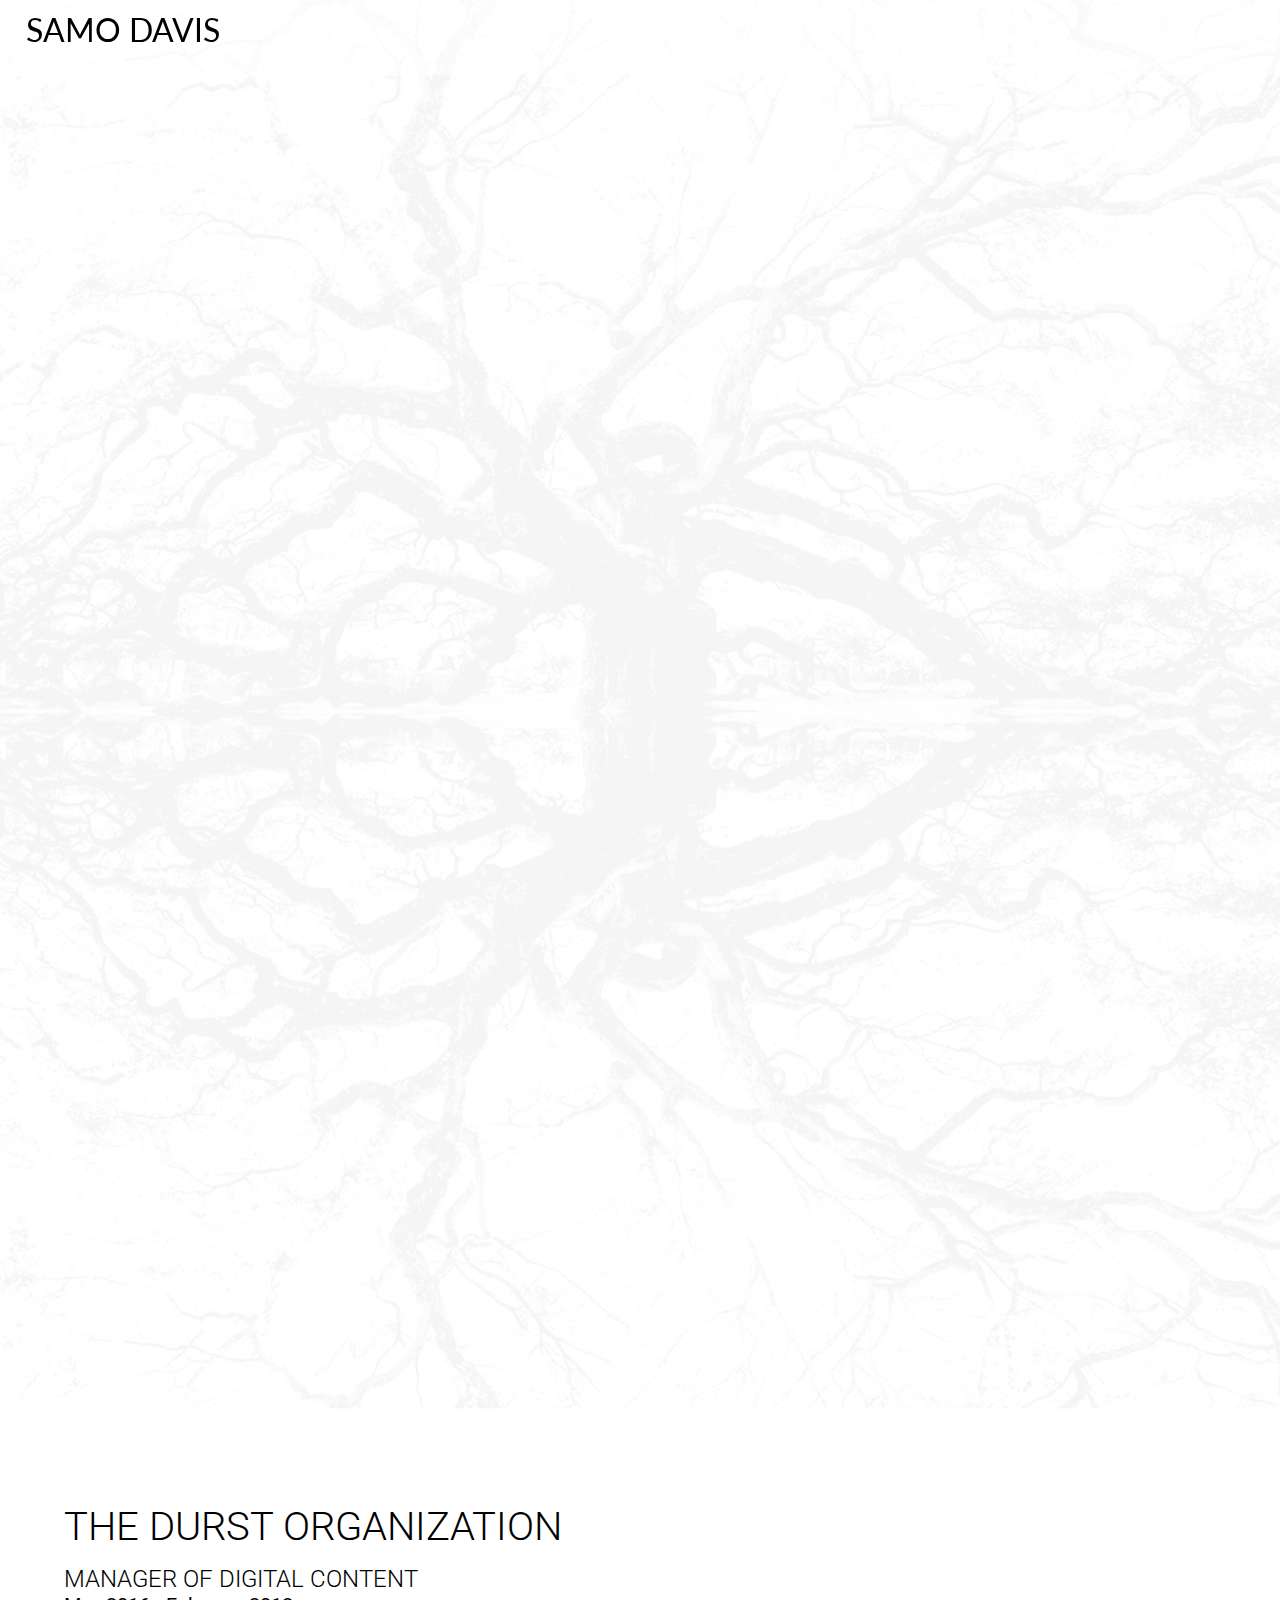
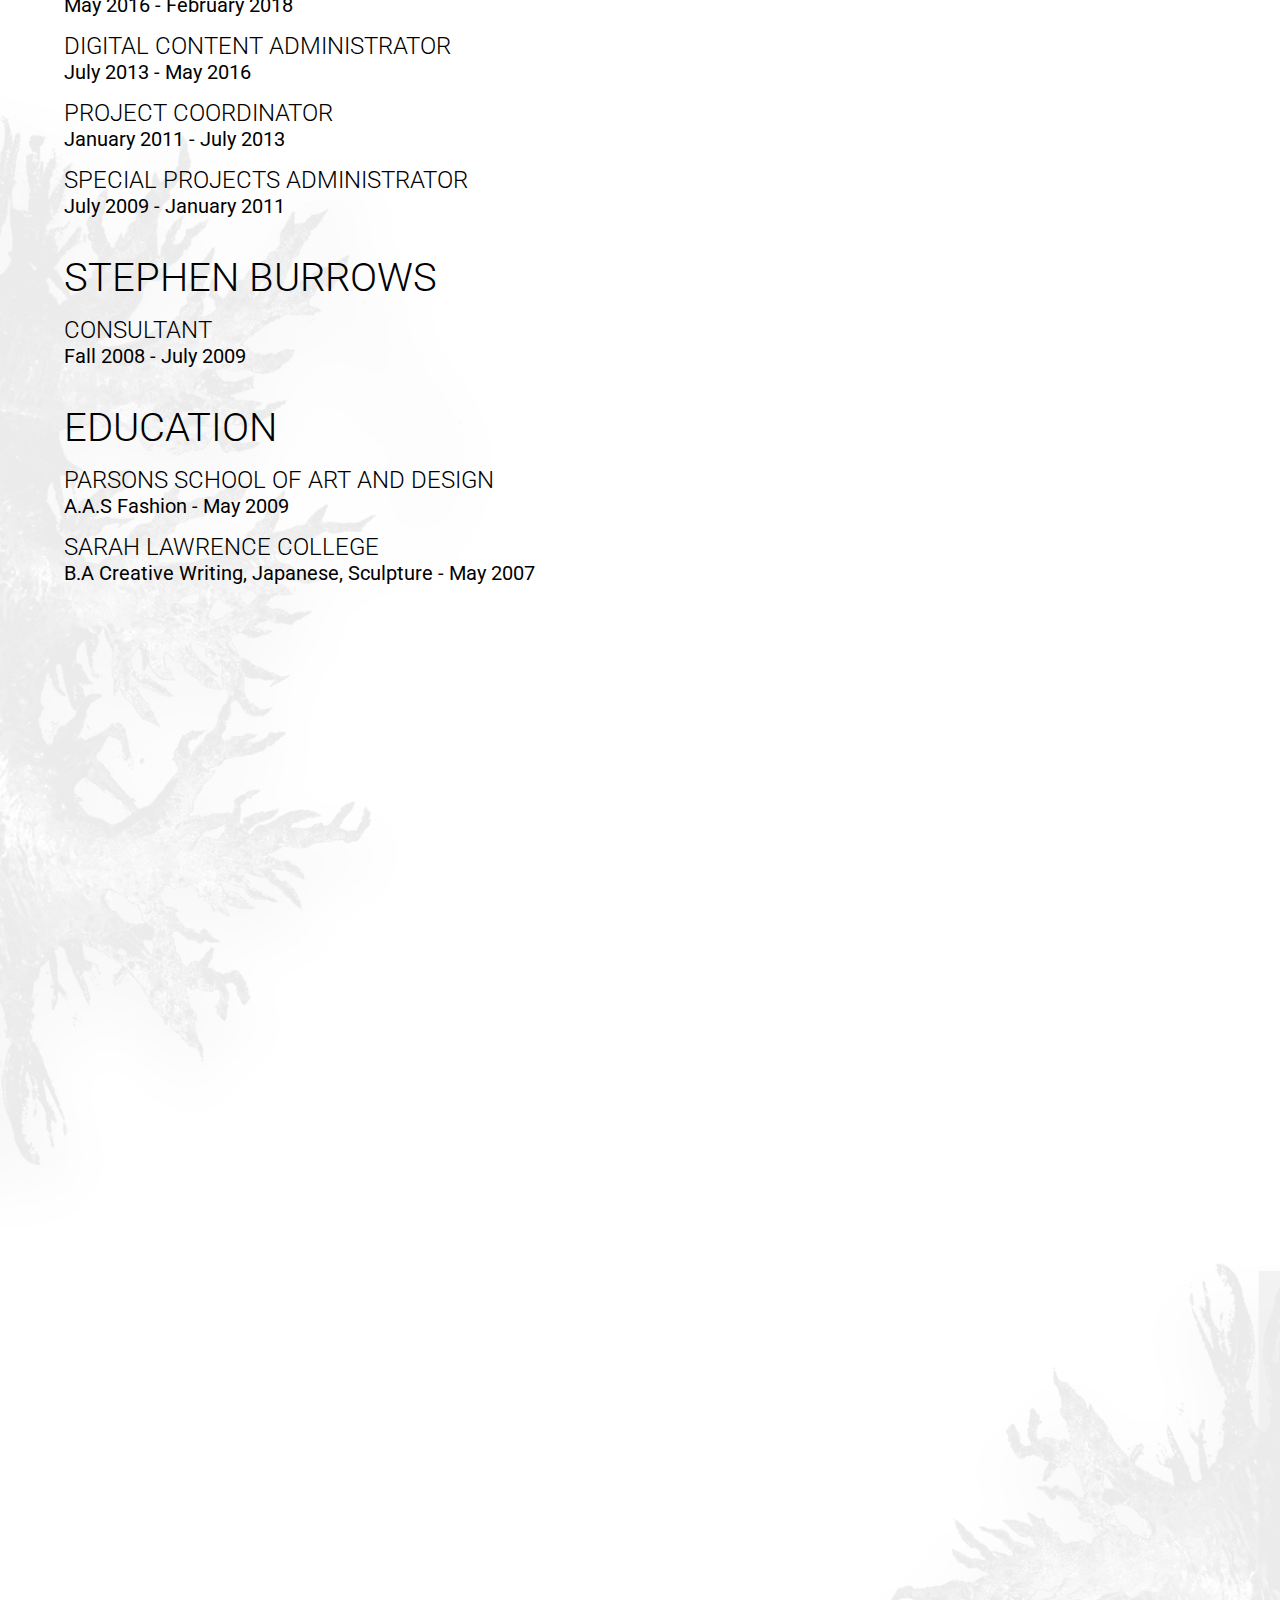
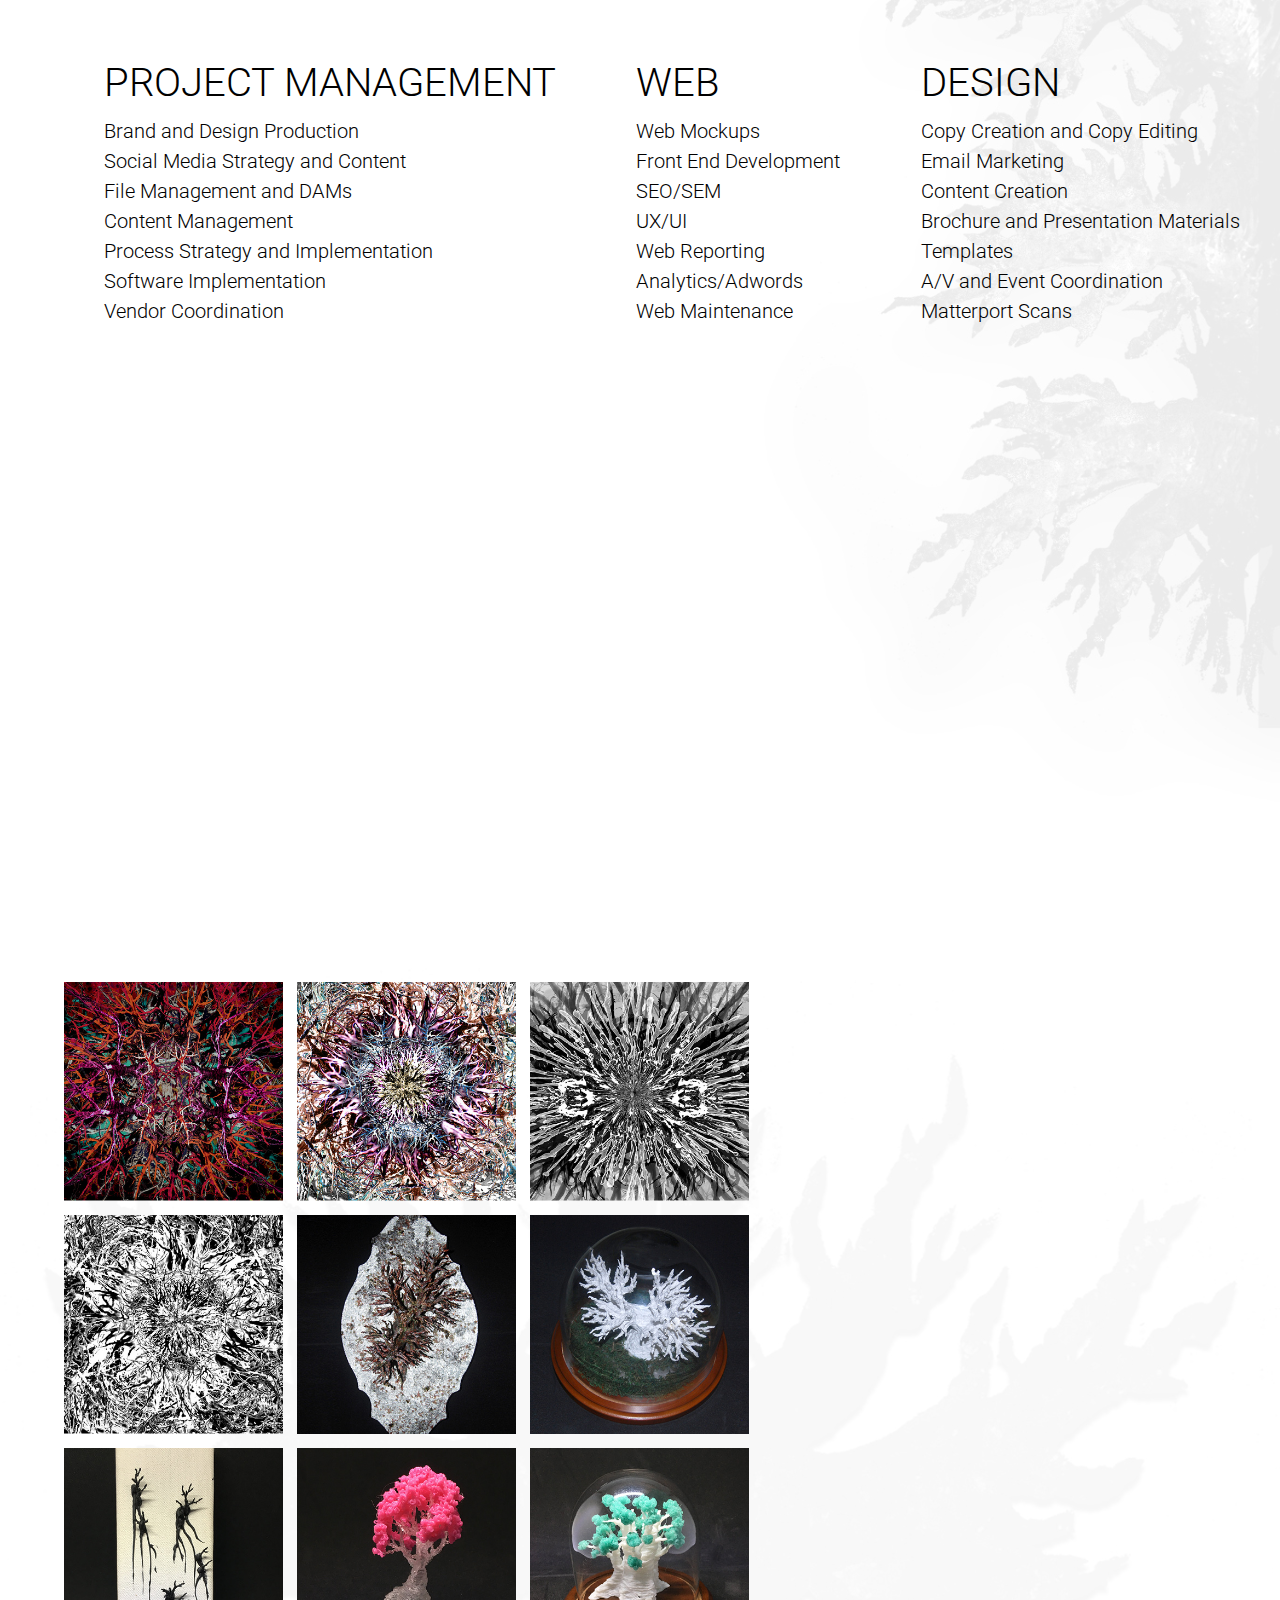
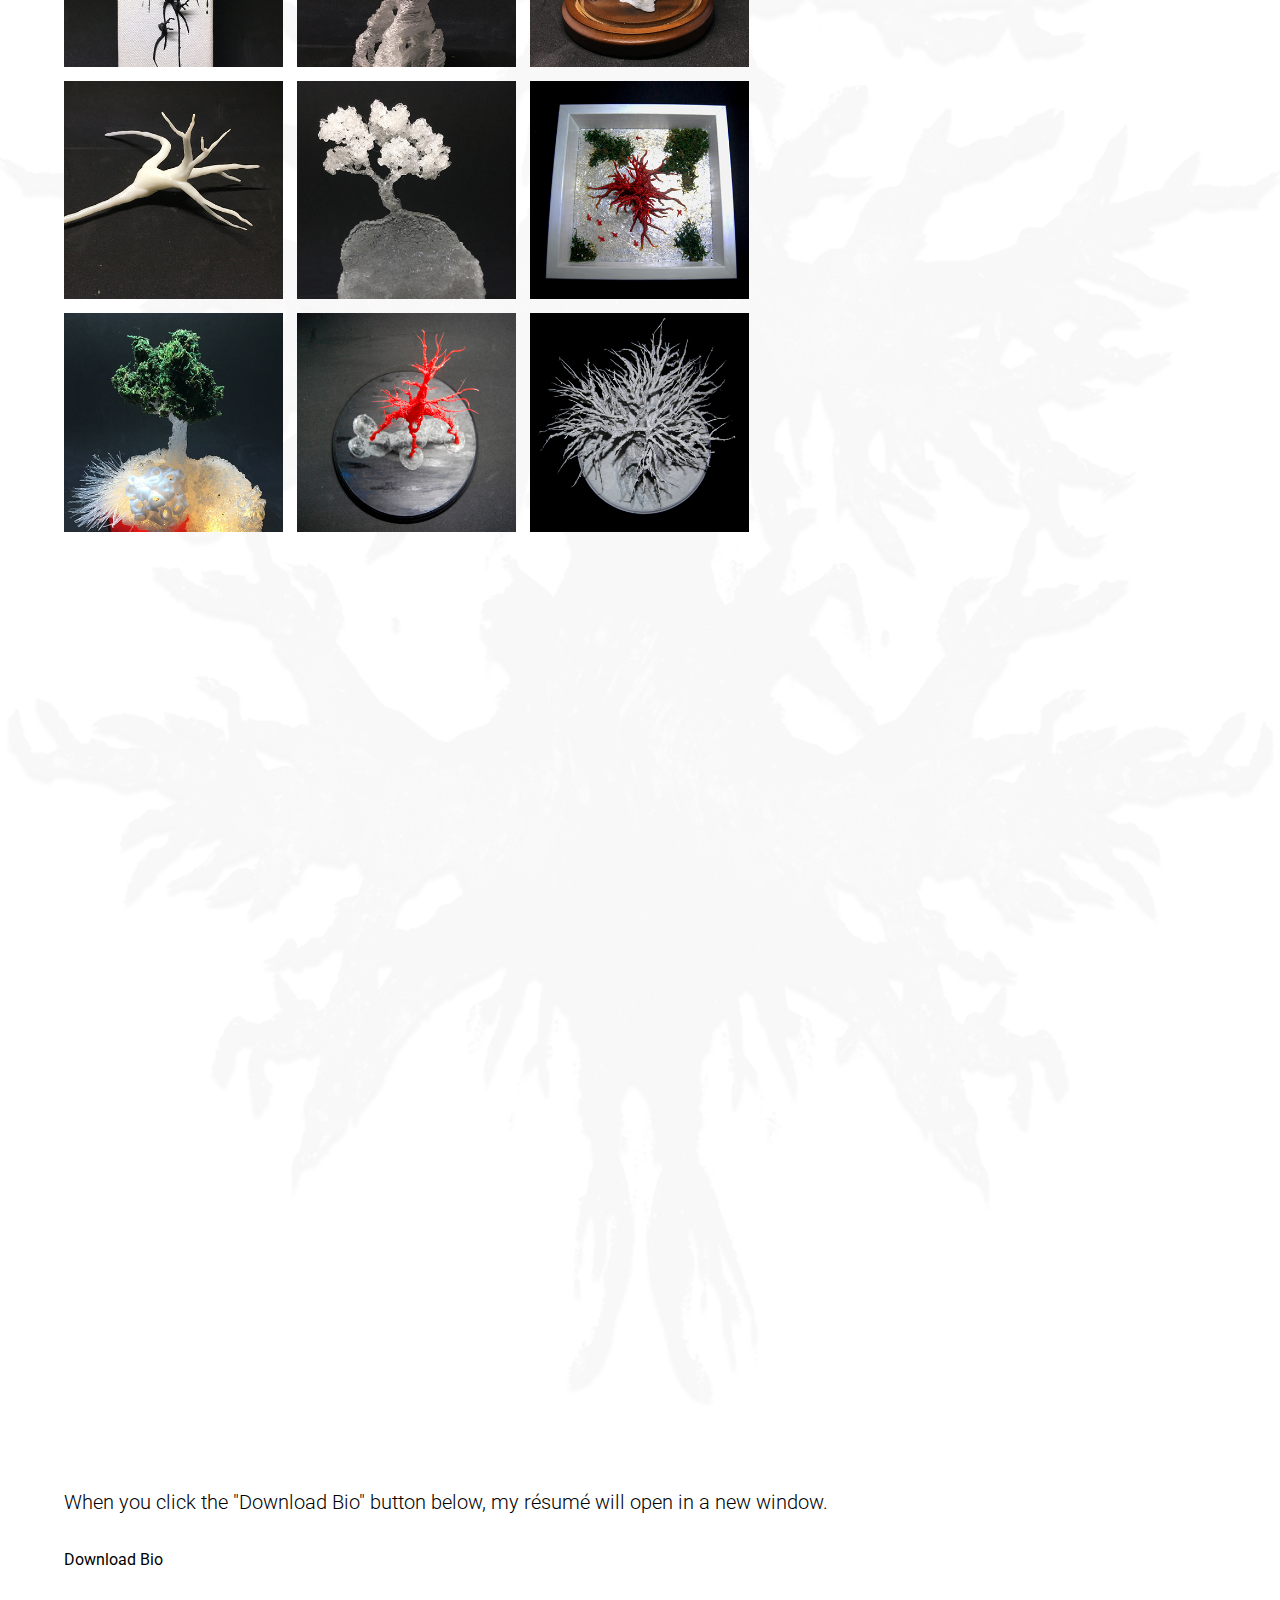
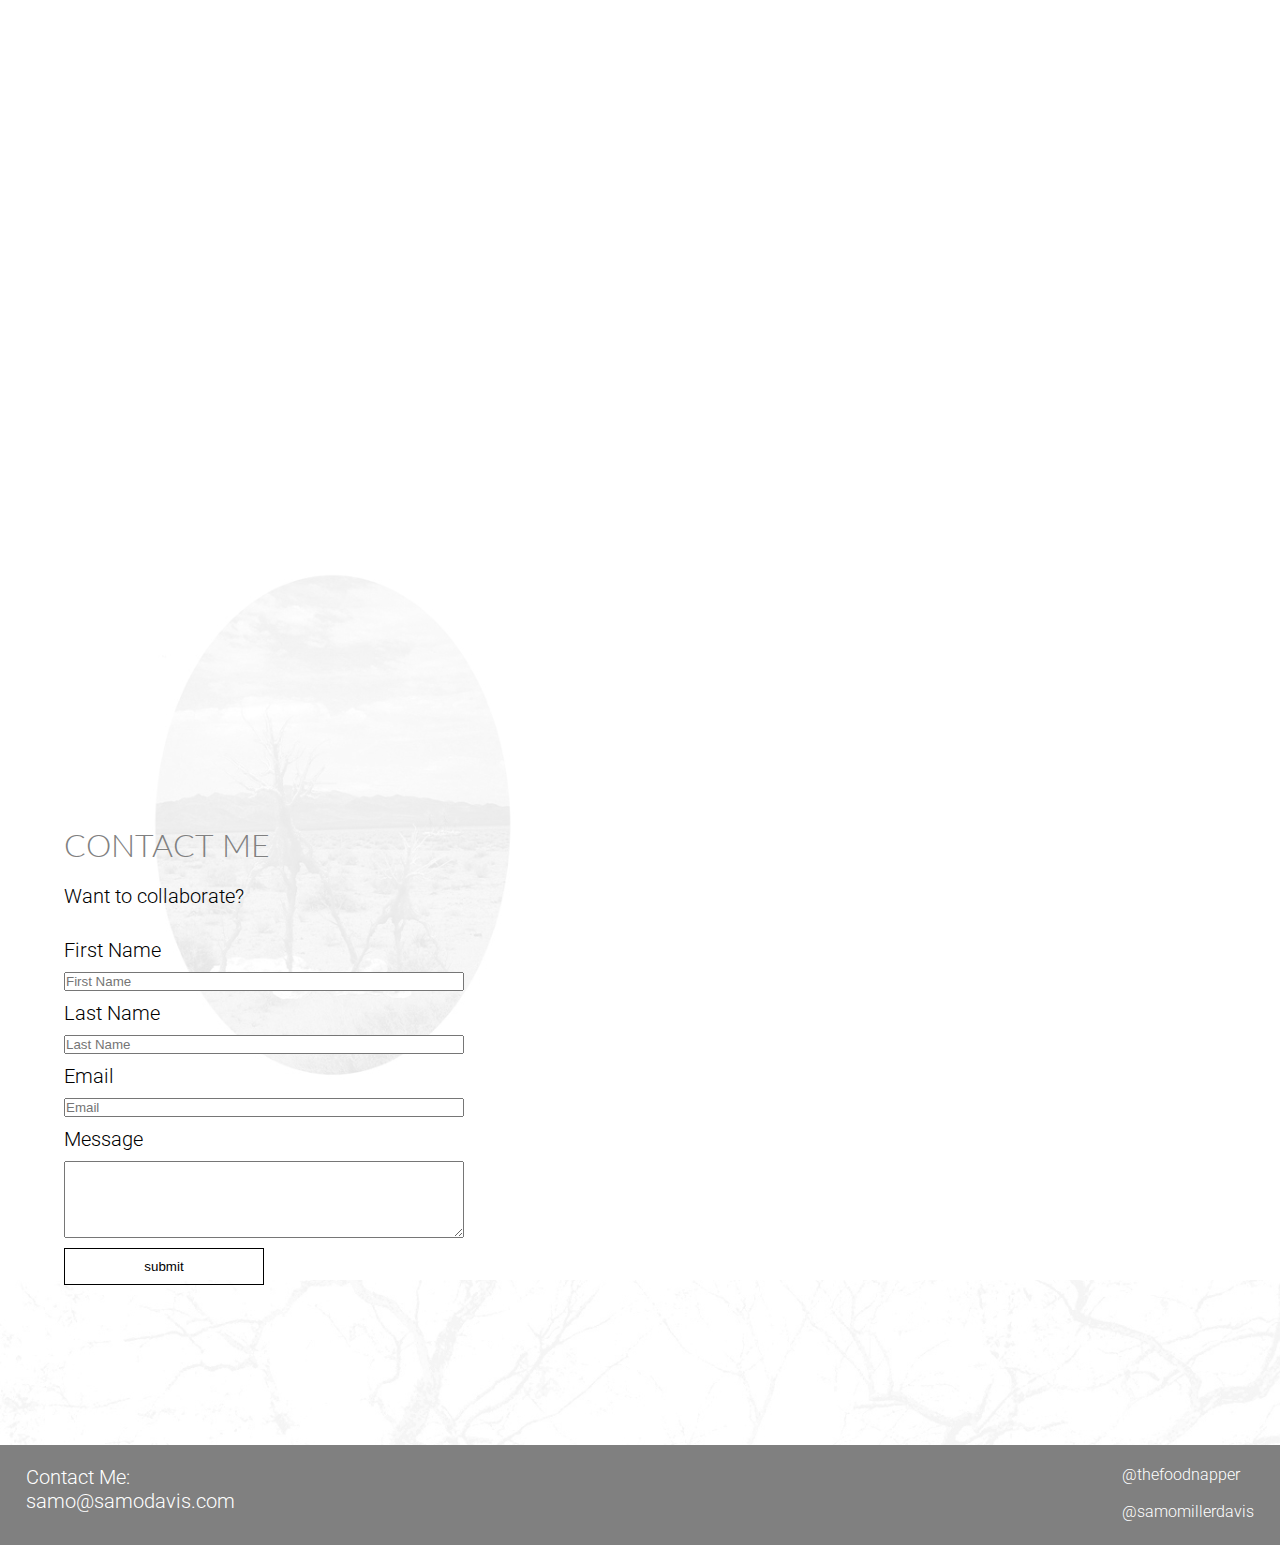
<file: index.html>
<!DOCTYPE html>
<html>

<head>
 <!--stylesheet-->
  	<link rel="stylesheet" href="css/style.css" type="text/css" />

 	<!--font-->
 	<link href="https://fonts.googleapis.com/css?family=Lato:300,400|Roboto:300" rel="stylesheet">

 	<!--jQuery-->
 	<script src="https://ajax.googleapis.com/ajax/libs/jquery/3.3.1/jquery.min.js"></script>

<!--meta description text for header page-->
	<meta name="description" content="Personal Portfolio for Samo Davis"/>
	<meta name="keywords" content="sculpture, art, 3d, 3dpen, filament, acrylic, samo miller, samo davis, samo, samantha austin miller, sculpture painting"/>
	<meta name="author" contet="Samo Miller Davis"/>

</head>

<body>
	<header class="clearfix">
		<a href="index.html"><h1 class="logo lefthere">Samo Davis</h1></a>
		<nav class="rightthere">
			<a class="worknav" href="#work"><h3 class="navitems">Work</h3></a>
			<a class="skillsnav" href="#skillset"><h3 class="navitems">Skills</h3></a>
			<a class="artnav" href="#artgallery"><h3 class="navitems">Fine Art</h3></a>
			<a class="resumenav" href="#resumedownload"><h3 class="navitems">Bio</h3></a>
			<a class="contactnav" href="#contactform"><h3 class="navitems">Contact</h3></a>
			<div class="close-nav">
          		<span class="left"></span><span class="right"></span>
        	</div>
		</nav>
			<div class="hamburger">
	        <span></span><span></span><span></span>
	      	</div>	
	</header>

	
	<main>
<!--Main Section-->
<!--Hero Section-->			

<!--Intro-->	
			<div class="work">
				<p class="iAm">I am a</p>
				<h3 class="pm">Project Manager<br>Designer | Developer<br>Artist</h3>
				<a href="#work"><h2 class="navitem">Work</h2></a>
			</div>

			<div class="skill">
				<a href="#skillset"><h2 class="navitem">Skills</h2></a>
				<h3>Software Implementation<br>Social Media Strategy<br>Web Management</h3>
			</div>	

			<div class="art">
				<h3 class="pm">Check out my</h3>
				<a href="#artgallery"><h2 class="navitem">Fine Art</h2></a>
				<h3 class="pm">portfolio</h3>
			</div>	

			<div class="resume">
				<h3 class="pm">Download My</h3>
				<a href="#resumedownload"><h2 class="navitem">Bio</h2></a>
			</div>	

			<div class="contact">
				<a href="#contactform"><h2 class="navitem">Contact</h2></a>
				<h3>me to Collaborate</h3>
			</div>			
		


<!--Work Section-->

	<section class="workhistory clearfix" id="work">
		<div class="lefthere">
			<h4>The Durst Organization</h4>
			<div class="worktitle">
				<h5>Manager of Digital Content</h5> 
				<p class="dates">May 2016 - February 2018</p>
			</div>

			<div class="worktitle">
				<h5>Digital Content Administrator</h5>
				<p class="dates">July 2013 - May 2016</p>
			</div>

			<div class="worktitle">	
				<h5>Project Coordinator</h5>
				<p class="dates">January 2011  - July 2013</p>
			</div>

			<div class="worktitle">
				<h5>Special Projects Administrator</h5>
				<p class="dates">July 2009 - January 2011</p>
			</div>
			<br>
			<br>	
			<h4>Stephen Burrows</h4>
			<div class="worktitle">
				<h5>Consultant</h5>
				<p class="dates">Fall 2008 - July 2009</p>
			</div>	
			<br>
			<br>	
			<h4>Education</h4>
			<div class="worktitle">
				<h5>Parsons School of Art and Design</h5>
				<p class="dates">A.A.S Fashion - May 2009</p>
			</div>
			<div class="worktitle">
				<h5>Sarah Lawrence College</h5>
				<p class="dates">B.A Creative Writing, Japanese, Sculpture - May 2007</p>
			</div>
		</div>
		<div class="titleLarge rightthere largeWork">Work</div>	 
	</section>		

<!--Skills-->

	<section class="skillset" id="skillset">
		<div class="titleLarge largeSkills">Skills</div>
		<div class="sidebyside">
		<div class="skilllist">
			<h4>Project Management</h4>
			<ul>
				<li>Brand and Design Production</li>
				<li>Social Media Strategy and Content</li>
				<li>File Management and DAMs</li>
				<li>Content Management</li>
				<li>Process Strategy and Implementation</li>
				<li>Software Implementation</li>
				<li>Vendor Coordination</li>
			</ul>
		</div>
		<div class="skilllist">
			<h4>Web</h4>
			<ul>
				<li>Web Mockups</li>
				<li>Front End Development</li>
				<li>SEO/SEM</li>
				<li>UX/UI</li>
				<li>Web Reporting</li>
				<li>Analytics/Adwords</li>
				<li>Web Maintenance</li>
			</ul>	
		</div>
		<div class="skilllist">
			<h4>Design</h4>
			<ul>
				<li>Copy Creation and Copy Editing</li>
				<li>Email Marketing</li>
				<li>Content Creation</li>
				<li>Brochure and Presentation Materials</li>
				<li>Templates</li>
				<li>A/V and Event Coordination</li>
				<li>Matterport Scans</li>
			</ul>
		</div>
		</div>		
	</section>		

<!--Gallery -->

	<section class="artgallery" id="artgallery">
		<div class="modal"><span class="close">&times;</span>
			<div class="modalcontent">
				<div class="galleryImageandCaption">
					<button class="prev"><</button><button class="next">></button>
					<div class="artImage">
						<img src="./images/gallery/large/Abyss_1024x768.jpg"/>
						<img src="./images/gallery/large/duplication_1024x768.jpg"/>
						<img src="./images/gallery/large/eyes_1024x768.jpg"/>
						<img src="./images/gallery/large/duplication_white_1024x768.jpg"/>
						<img src="./images/gallery/large/bronze_tree_1024x768.jpg"/>
						<img src="./images/gallery/large/clochetree_1024x768.jpg"/>
						<img src="./images/gallery/large/drippyclimbers_1024x768.jpg"/>
						<img src="./images/gallery/large/pinkleaves_1024x768.jpg"/>
						<img src="./images/gallery/large/smallclochetree_1024x768.jpg"/>
						<img src="./images/gallery/large/treefall_1024x768.jpg"/>
						<img src="./images/gallery/large/treebag_1024x768.jpg"/>
						<img src="./images/gallery/large/tree_pond_1024x768.jpg"/>
						<img src="./images/gallery/large/tree_nightlight_1024x768.jpg"/>
						<img src="./images/gallery/large/tree_walking_1024x768.jpg"/>
						<img src="./images/gallery/large/white_tree_1024x768.jpg"/>
					</div>
					
				</div>
				<div class="captiontext">
					<p class="caption"> Abyss - Digital Print</p>
					<p class="caption"> Duplication - Digital Print</p>
					<p class="caption"> Eyes - Digital Print</p>
					<p class="caption"> Duplication - White - Digital Print</p>
					<p class="caption"> Bronze Tree - Plastic, paint, silverleaf, beads</p>
					<p class="caption"> Cloche Tree - Glass, plastic, paint, moss</p>
					<p class="caption"> Drippy Climbers - Paint, canvas</p>
					<p class="caption"> Pink Leaves - Filament</p>
					<p class="caption"> Small Cloche Tree- Filament, glass</p>
					<p class="caption"> Tree Fall - Plastic</p>
					<p class="caption"> Tree Bag - Filament</p>
					<p class="caption"> Tree Pond - Wood, Paint, filament, silverleaf</p>
					<p class="caption"> Tree Night Light - Filament, Moss, plastic box, LED</p>
					<p class="caption"> Walking Tree - Filament, Wood, Paint</p>
					<p class="caption"> Winter, Naked and Pale - Plastic, Paint, Wood, filament</p>
				</div>	
				<div class="thumbguide">
					<img class="thumbs" src="./images/gallery/Abyss_400x400.jpg"/>
					<img class="thumbs" src="./images/gallery/duplication_400x400.jpg"/>
					<img class="thumbs" src="./images/gallery/eyes_400x400.jpg"/>
					<img class="thumbs" src="./images/gallery/duplication_white_400x400.jpg"/>
					<img class="thumbs" src="./images/gallery/bronze_tree_400x400.jpg"/>
					<img class="thumbs" src="./images/gallery/clochetree_400x400.jpg"/>
					<img class="thumbs" src="./images/gallery/drippyclimbers_400x400.jpg"/>
					<img class="thumbs" src="./images/gallery/pinkleaves_400x400.jpg"/>
					<img class="thumbs" src="./images/gallery/smallclochetree_400x400.jpg"/>
					<img class="thumbs" src="./images/gallery/treefall_400x400.jpg"/>
					<img class="thumbs" src="./images/gallery/treebag_400x400.jpg"/>
					<img class="thumbs" src="./images/gallery/tree_pond_400x400.jpg"/>
					<img class="thumbs" src="./images/gallery/tree_nightlight_400x400.jpg"/>
					<img class="thumbs" src="./images/gallery/tree_walking_400x400.jpg"/>
					<img class="thumbs" src="./images/gallery/white_tree_400x400.jpg"/>
				</div>	
			</div>
		</div>
			<div id="artgallery" class="tileGallery">
				<img class="tiles" src="./images/gallery/Abyss_400x400.jpg"/>
				<img class="tiles" src="./images/gallery/duplication_400x400.jpg"/>
				<img class="tiles" src="./images/gallery/eyes_400x400.jpg"/>
				<img class="tiles" src="./images/gallery/duplication_white_400x400.jpg"/>
				<img class="tiles" src="./images/gallery/bronze_tree_400x400.jpg"/>
				<img class="tiles" src="./images/gallery/clochetree_400x400.jpg"/>
				<img class="tiles" src="./images/gallery/drippyclimbers_400x400.jpg"/>
				<img class="tiles" src="./images/gallery/pinkleaves_400x400.jpg"/>
				<img class="tiles" src="./images/gallery/smallclochetree_400x400.jpg"/>
				<img class="tiles" src="./images/gallery/treefall_400x400.jpg"/>
				<img class="tiles" src="./images/gallery/treebag_400x400.jpg"/>
				<img class="tiles" src="./images/gallery/tree_pond_400x400.jpg"/>
				<img class="tiles" src="./images/gallery/tree_nightlight_400x400.jpg"/>
				<img class="tiles" src="./images/gallery/tree_walking_400x400.jpg"/>
				<img class="tiles" src="./images/gallery/white_tree_400x400.jpg"/>
			</div>	
		<div class="titleLarge largeArt">Art</div>			
	</section>

<!--Resume-->
	<section class="resumedownload" id="resumedownload">
		<div class="titleLarge largeBio">Bio</div>
		<p>When you click the "Download Bio" button below, my résumé will open in a new window.</p>
		<br>
		<br>
		 	<span class="downloadRes">Download Bio</span>
	</section>		


<!--Contact-->
	<section class="contactform">
		<div class="contactFormBox">
			<div class ="letsCollaborate" id="contactform">
				<h3 class="contactMe">Contact Me</h3>
				<p>Want to collaborate?</p>
			</div>
			<form id="samocontactform">
				<label for="firstname">First Name</label>
				<input type="text" name="firstname" id="firstname" placeholder="First Name">
				<label for="lastname">Last Name</label>
				<input type="text" name="lastname" id="lastname" placeholder="Last Name">
				<label for="emailaddress">Email</label>
				<input type="email" name="emailaddress" id="emailaddress" placeholder="Email">
				<label for="messagehere">Message</label>
				<textarea name="messagehere" rows="5" columns="5" id="messagehere"></textarea>
				<button type="submit" class="submitemail">submit</button>
			</form>	
		</div>
		<div class="titleLarge largeContact">Contact</div>
	</section>			
	</main>
	


	<footer>
<!--Social Media-->
			<div class="social">
				<div class="email">
					<p> Contact Me:</p>
					<p> samo@samodavis.com</p>
				</div>
				<div class="socialbuttontwitter"></div>
				<div class="socialaccount">
					<a href="https://twitter.com/thefoodnapper">@thefoodnapper</a>
					<br><br>
					<span class="socialbuttoninstagram"></span>
					<a href="https://www.instagram.com/samomillerdavis/">@samomillerdavis</a>
				</div>
			</div>	
	</footer>	

<script type="text/javascript" src="js/design.js"></script>
<script src="js/google-sheet.js"></script>
</body>
</html>
</file>
<file: css/style.css>
/*General Styles*/

* {
	margin: 0;
	padding: 0;
	box-sizing: border-box;
}

.clearfix:after {
  content: "";
  display: block;
  clear: both;
  visibility: hidden;
  line-height: 0;
  height: 0;
}


body {
	background: url("../images/web_background_bw.jpg");
	background-size: cover;
	background-repeat: none;
	height: 100%;
	width: 100%;
}


p,
label,
li {
	font-family: 'Roboto', sans-serif;
	font-size: 20px;
	font-weight: 300;
}

a {
	font-family: 'Roboto', sans-serif;
	font-size: 1em;
	font-weight: 300;
	text-decoration: none;
	color: white;
}

li {
	list-style-type: none;
	line-height: 1.5em;
}

h1 {
	font-family: 'Lato', sans-serif;
	font-size: 2em;
	font-weight: 400;
	text-transform: uppercase;
	display: inline-block;
	color: grey;
}

h2 {
	font-family: 'Lato', sans-serif;
	font-size: 3em;
	font-weight: 400;
	text-transform: uppercase;
	display: inline-block;
	color: grey;
}

h3 {
	font-family: 'Lato', sans-serif;
	font-size:	2em;
	font-weight: 300;
	text-transform: uppercase;
	display: inline-block;
	color: grey;
}

h4 {
	font-family: 'Roboto', sans-serif;
	font-size: 2.5em;
	font-weight: 300;
	text-transform: uppercase;
	display: inline-block;
}

h5 {
	font-family: 'Roboto', sans-serif;
	font-size: 1.5em;
	font-weight: 300;
	text-transform: uppercase;
	display: inline-block;
}

@media only screen and (max-width: 1024px){
	p,
	label,
	li {
		font-family: 'Roboto', sans-serif;
		font-size: 14px;
		font-weight: 300;
	}

	a {
		font-family: 'Roboto', sans-serif;
		font-size: 1em;
		font-weight: 300;
		text-decoration: none;
		color: white;
	}

	li {
		list-style-type: none;
		line-height: 1.5em;
	}

	h1 {
		font-family: 'Lato', sans-serif;
		font-size: 2em;
		font-weight: 400;
		text-transform: uppercase;
		display: inline-block;
		color: grey;
	}

	h2 {
		font-family: 'Lato', sans-serif;
		font-size: 2em;
		font-weight: 400;
		text-transform: uppercase;
		display: inline-block;
		color: grey;
	}

	h3 {
		font-family: 'Lato', sans-serif;
		font-size:	1.5em;
		font-weight: 300;
		text-transform: uppercase;
		display: inline-block;
		color: grey;
	}

	h4 {
		font-family: 'Roboto', sans-serif;
		font-size: 2em;
		font-weight: 300;
		text-transform: uppercase;
		display: inline-block;
	}

	h5 {
		font-family: 'Roboto', sans-serif;
		font-size: 1.25em;
		font-weight: 300;
		text-transform: uppercase;
		display: inline-block;
	}

}


/*Generic Styling*/
.sidebyside {
	display: flex;
	justify-content: space-around;
}
.aboveandbelow {
	display: block;
}

.lefthere {
	float: left;
}

.rightthere{
	float: right;
	padding-right: 2%;
}

/*Header styles*/

.logo {
	color: black;
	padding-left: 2%;
}

header {
	position: fixed;
	display: block;
	padding-top: 10px;
	height: 75px;
	width: 100%;
	background-color: rgba(255,255,255,0.5);
	z-index: 1;
}

nav {
	display: none;
	width: 60%;
	height: 60px;
	padding-top: 10px;
}

.navitems {
	display: inline-block;
	font-family: 'Roboto', sans-serif;
	font-size: 20px;
	font-weight: 300;
	width: 120px;
	text-align: center;
	padding: 2%;
}

.navitems:hover {
	opacity: 0.5;
}

.hamburger {	
  position: fixed;
  top: 25px;
  right: 25px;
  z-index: 2;
  display: none;
}

.hamburger span {
  display: block;
  width: 30px;
  height: 4px;
  background-color: #000;
  margin: 2px 0;
}

@media only screen and (max-width: 1024px) {
	nav {
		display: none;
	}
	.hamburger {
		display: block;
	}

	.close-nav {
		padding-top: 20px;
	}

	.close-nav span {
		display: block;	
		width: 30px;
		height: 4px;
		background-color: #fff;
		transform: rotate(45deg) translate(2px);
		-webkit-transform: rotate(45deg) translate(2px);
		-moz-transform: rotate(45deg) translate(2px);
	}

	.close-nav span.right {
		transform: rotate(-45deg) translate(2px);
		-webkit-transform: rotate(-45deg) translate(2px);
		-moz-transform: rotate(-45deg) translate(2px);
	}
}





/* Main Content Section Styles*/
main{
	padding-top: 10%;
}

/*Animated intro*/
.iAm{
	padding-left: 23.5%;
	color: grey;
}

.pm {
	text-align: right;
}
.work {
	padding-left: 10%;
}
.skill{
	padding-left: 35%;
}
.art{
	padding-left: 29.5%;
}
.resume{
	padding-left: 29%;
}
.contact{
	padding-left: 46%;
}

.work,
.skill,
.resume,
.art,
.contact {
	padding-top: 1%;
	margin: 20px;
	display: block;
	color: black;
	position: relative;
	opacity: 0;
}

.navitem {
	padding: 0px 10px;
}


@media only screen and (max-width:1024px) {
	.iAm {
		padding-top: 10%;
		padding-left: 28%;
		color: grey;
	}
	
	.work {
		padding-left: 10%;
	}
	.skill{
		padding-left: 26%;
	}
	.art{
		padding-left: 18%;
	}
	.resume{
		padding-left: 17%;
	}
	.contact{
		padding-left: 38%;
	}

	.work,
	.skill,
	.resume,
	.art,
	.contact {
		padding-top: 1%;
		margin: 30px;
		display: block;
		color: black;
		position: relative;
		opacity: 0;
	}
}


/*All section styles*/
.workhistory,
.skillset,
.artgallery,
.resumedownload,
.contactform {
	position: relative;
	padding-left: 5%;
}

.titleLarge {
	display: inline-block;
	font-family: 'Lato', sans-serif;
	font-size: 16em;
	font-weight: 900;
	color: #D5D8DC;
	opacity: 0;
}

.titleLarge:hover {
	color: #ABB2B9 ;
}

/* Hero*/

/*Work Section */
.workhistory {
	top: 500px;
	padding-top: 20%;
}

.worktitle {
	padding-top: 15px;
}

.dates {
	font-weight: 400;
}

.largeWork {
	position: absolute;
	bottom: 420px;
	right: 40px;
}


/*Skills*/
.skillset {
	top: 1000px;
	padding-top: 20%;
}

.skilllist {
	display: inline-block;
	margin-top: 10px;
}

ul {
	margin-top: 10px;
}

.largeSkills {
	padding-left: 7%;
}

/*Art*/
.artgallery{
	display: block;
	top: 1400px;
	height: 100vh;
	padding-top: 20%;
}

.tiles {
	display: inline-block;
	height: 30%;
	width: 30%;
	margin: 0px 10px 10px 0px;
}

.tiles:hover {
  box-shadow: 0 4px 8px 0 rgba(0, 0, 0, 0.3), 0 6px 20px 0 rgba(0, 0, 0, 0.19)
}

.tileGallery{
	width: 60%;
	display: inline-block;
}

.largeArt {
	position: absolute;
	bottom: 350px;
	right: 40px;

}



/*modal*/
.modal {
	padding-top: 10px;
    display: none; 
    position: fixed;
    z-index: 2;
    left: 0;
    top: 0;
    width: 100%; 
    height: 100%; 
    overflow: auto;
    background-color: rgb(255,255,255); 
    background-color: rgba(255,255,255,0.75);
}

.modalcontent {
	padding-left: 20%;
	padding-right: 20%;

}

button {
	display: inline-block;
	margin: 0px 10px 10px 0px;
	padding: 10px 20px;
	background-color: #D5D8DC;
	background: none;
	border: solid 1px black;
	user-select: none;
	-moz-user-select: none;
	-webkit-user-select: none;
}

button:hover {
	background-color: lightgrey;
}

.close {
    color: black;
    float: right;
    padding-right: 5%;
    font-size: 1.5em;
    font-weight: bold;
}

.close:hover,
.close:focus {
    color: grey;
    text-decoration: none;
    cursor: pointer;
}

.artimage {
	display: inline-block;
	width: 100%;
}


img {
	display: none;
	height: 100%;
	width: 100%;
}	

.caption {
	display:none;
	padding-top: 15px;
	padding-bottom: 15px;
}

.active {
	display: inline-block;
}

.thumbs.active {
	opacity: 1;
	box-shadow: 0 4px 8px 0 rgba(0, 0, 0, 0.3), 0 6px 20px 0 rgba(0, 0, 0, 0.19)
}

.thumbs {
	display: inline-block;
	width: 40px;
	height: 40px;
	margin: 3px;
	opacity: 0.75;
}

.galleryImageandCaption {
	display: block;

}

/*Bio/Resume*/
.resumedownload {
	position: relative;
	top: 2300px;
	padding-top: 20%;
}

.downloadRes {
	font-family: 'Roboto', sans-serif;
	font-size:	1em;
	font-weight: 400;
}




/*Contact Form*/
.contactform {
	display: inline-block;
	position: relative;
	top: 2900px;
	width: 100%;
	height: 100%;
	padding-left: 5%;
	padding-top: 20%;
}

.contactMe,
.letsCollaborate {
	padding-bottom: 20px;
}

.contactFormBox {
	display: inline-block;
	width: 60%;
}

.largeContact {
	display: inline-block;
	font-size: 11em;
	position: absolute;
	right: 40px;
	bottom: 300px;
}

input,
textarea,
label {
	display: block;
	width: 400px;
	margin-top: 10px;
}

.submitemail {
	margin-top: 10px;
	width: 200px;
}

.thanksforemail {
	display: none;
}

/*Footer*/
footer {
	position: relative;
	height: 100px;
	top: 3050px;
	padding-left: 2%;
	padding-right: 2%;
	padding-top: 20px;
	background-color: grey;
}

.social {
	display: flex;
	justify-content: space-between;
}

.email,
.socialaccount {
	display: block;
	color: white;
}

.socialbuttontwitter {
	background-image: url("../images/Twitter.png");
	height: 20px;
	width: 20px;
	z-index: 1;
}


.heroImage {
	display: block;
	height: 768px;
	width: 1366px;
}


/*tablet main section styles*/
@media only screen and (max-width: 1024px){
	.workhistory {
	top: 400px;
	}

	.skillset {
	top: 700px;
	}

	.artgallery{
	top: 1000px;
	height: 100vh;
	}

	.resumedownload {
	position: relative;
	top: 1500px;
	}

	.contactform {
	top: 1800px;
	width: 100%;
	height: 100%;
	padding-left: 5%
	padding-top: 30px;
	}

	footer {
	height: 100px;
	top: 1900px;
	padding-left: 2%;
	padding-right: 2%;
	padding-top: 20px;
	}



	/*Title changes*/
	.titleLarge {
	font-size: 9em;
	}

	.largeWork {
	bottom: 440px;
	right: 20px;
	}

	.largeSkills {
	padding-left: 7%;
	}

	.largeArt {
	bottom: 520px;
	right: 40px;
	}

	.largeContact {
	font-size: 7em;
	right: 40px;
	bottom: 300px;
	}
}
</file>
